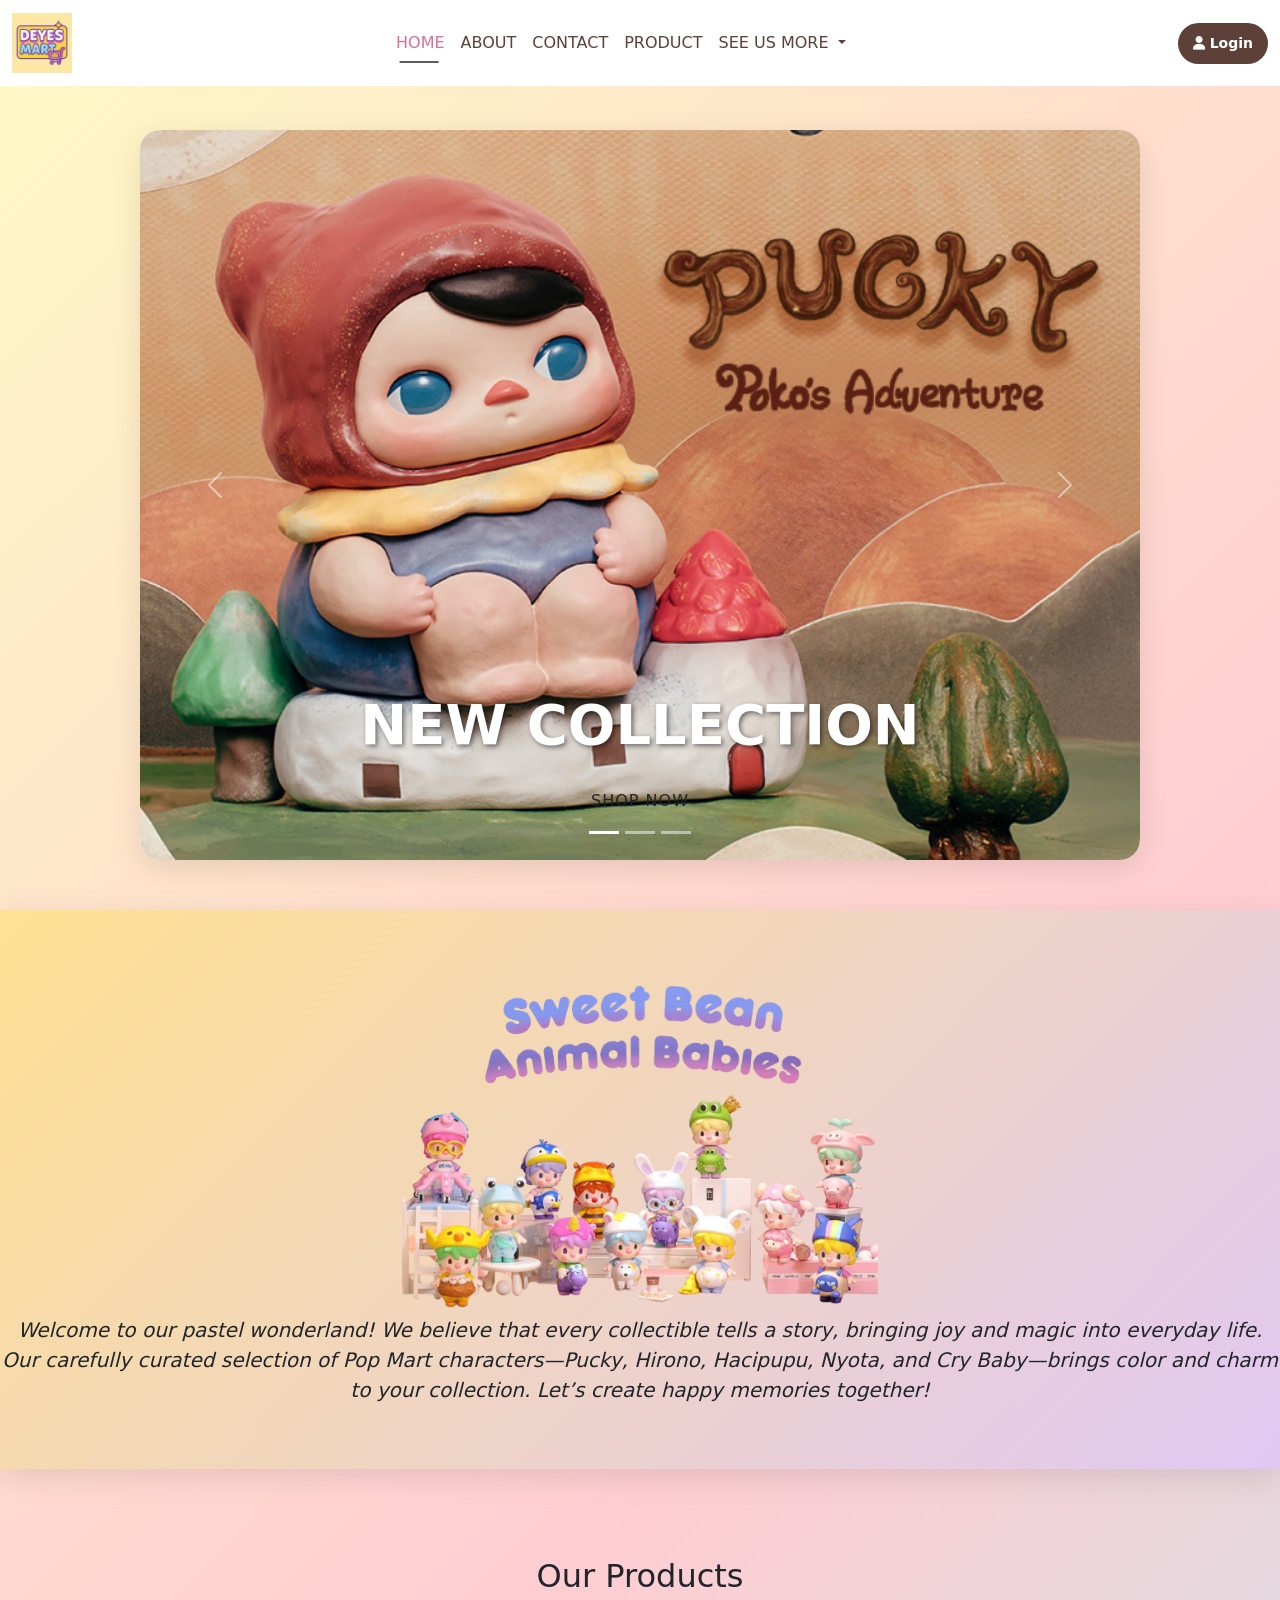
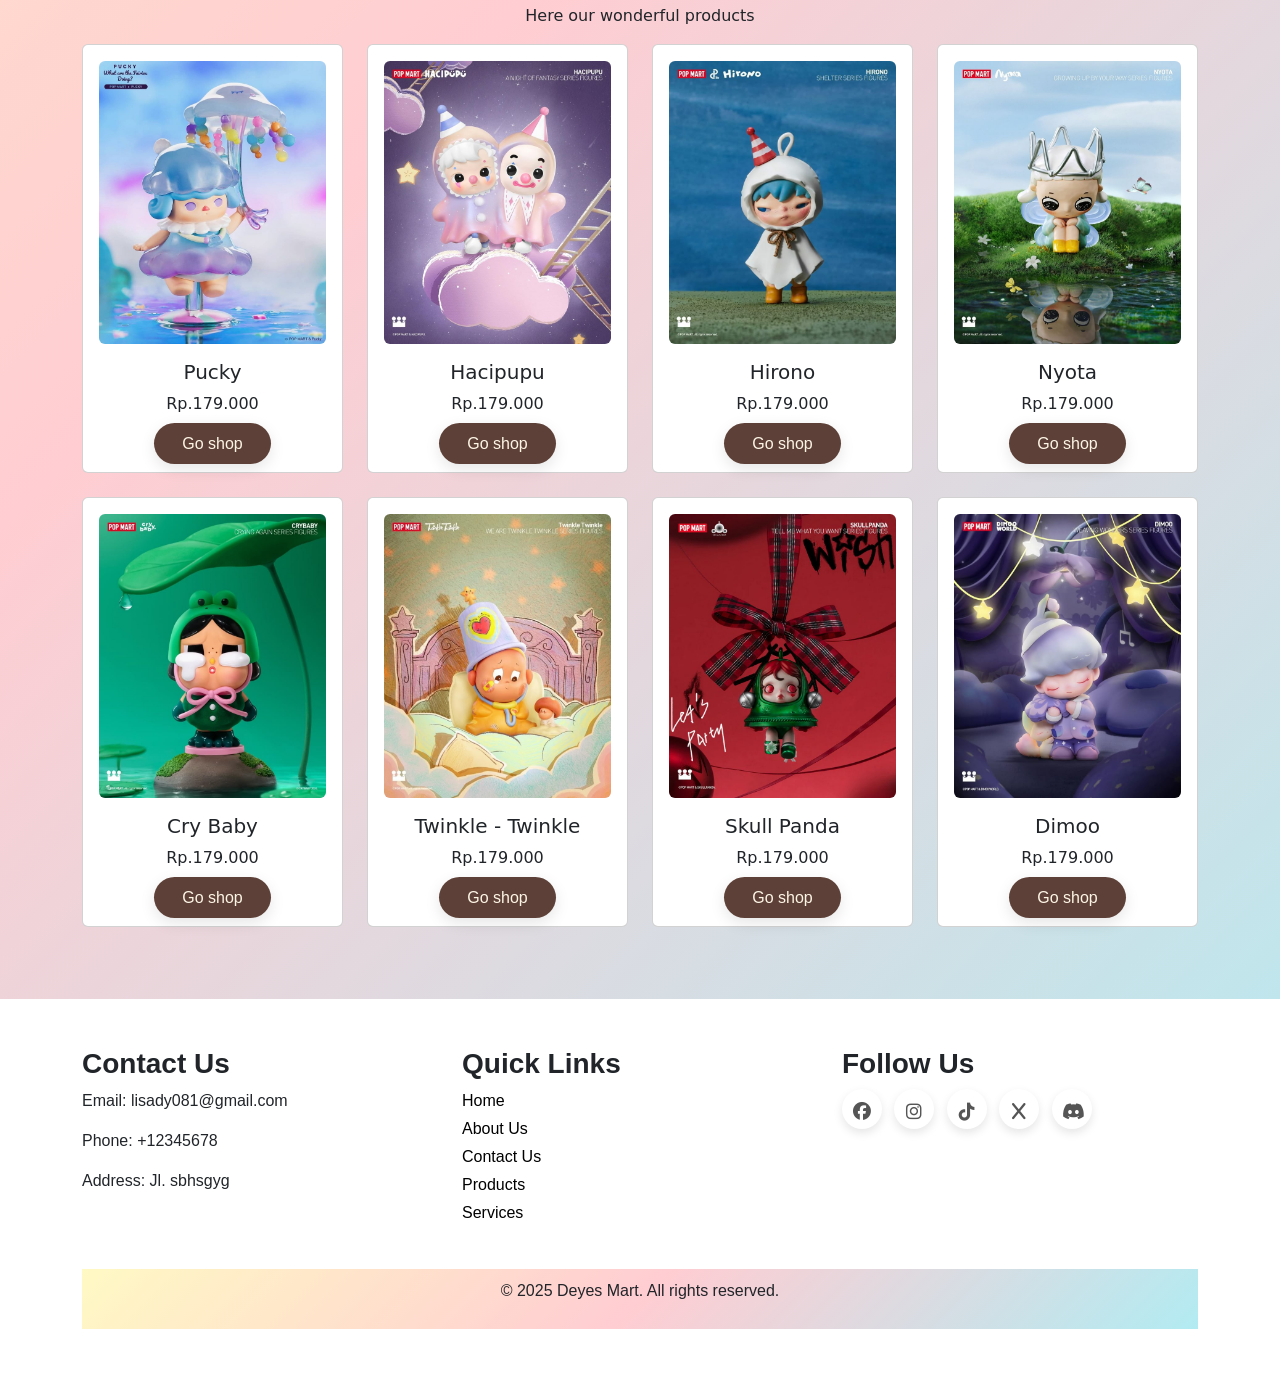
<file: index.html>
<!DOCTYPE html>
<html lang="en">
<head>
  <meta charset="UTF-8">
  <meta name="viewport" content="width=device-width, initial-scale=1.0">
  <link rel="icon" type="image/png" href="assets/favicon1.png">
  <title>Deyes Mart</title>

  <!-- Link CSS -->
  <link rel="stylesheet" href="styles.css">

  <!-- Link Bootstrap -->
  <link href="https://cdn.jsdelivr.net/npm/bootstrap@5.3.5/dist/css/bootstrap.min.css" rel="stylesheet" integrity="sha384-SgOJa3DmI69IUzQ2PVdRZhwQ+dy64/BUtbMJw1MZ8t5HZApcHrRKUc4W0kG879m7" crossorigin="anonymous">

  <!-- Font Awesome -->
  <link rel="stylesheet" href="https://cdnjs.cloudflare.com/ajax/libs/font-awesome/6.5.0/css/all.min.css">
</head>

<body id="home">
  <!-- Navbar -->
  <nav class="navbar navbar-expand-lg fixed-top">
    <div class="container-fluid">
      <a class="navbar-brand me-auto" href="#"> <img src="assets/logo.png" alt="Deyes Mart Logo" class="nav-logo-img"></a>

      <div class="offcanvas offcanvas-end" tabindex="-1" id="offcanvasNavbar" aria-labelledby="offcanvasNavbarLabel">
        <div class="offcanvas-header">
          <h5 class="offcanvas-title" id="offcanvasNavbarLabel">Deyes Mart</h5>
          <button type="button" class="btn-close" data-bs-dismiss="offcanvas" aria-label="Close"></button>
        </div>
        <div class="offcanvas-body">
          <ul class="navbar-nav justify-content-center flex-grow-1 pe-2">
            <li class="nav-item">
              <a class="nav-link mx-2-lg active" aria-current="page" href="#home">Home</a>
            </li>
            <li class="nav-item">
              <a class="nav-link mx-2-lg" href="#aboutus">About</a>
            </li>
            <li class="nav-item">
                <a class="nav-link mx-2-lg" href="#footer">Contact</a>
              </li>
              <li class="nav-item">
                <a class="nav-link mx-2-lg" href="#products">Product</a>
              </li>
            <li class="nav-item dropdown">
              <a class="nav-link dropdown-toggle" href="#" role="button" data-bs-toggle="dropdown" aria-expanded="false">
                See us more
              </a>
              <ul class="dropdown-menu">
                <li><a class="dropdown-item" href="#">Action</a></li>
                <li><a class="dropdown-item" href="#">Another action</a></li>
                <li>
                  <hr class="dropdown-divider">
                </li>
                <li><a class="dropdown-item" href="#">Something else here</a></li>
              </ul>
            </li>
          </ul>
        </div>
      </div>
      <button class="navbar-toggler" type="button" data-bs-toggle="offcanvas" data-bs-target="#offcanvasNavbar" aria-controls="offcanvasNavbar" aria-label="Toggle navigation">
        <span class="navbar-toggler-icon"></span>
      </button>
      <a href="login.html" class="login-button">
        <i class="fa-solid fa-user" aria-hidden="true"></i>
        <span class="login-text">Login</span>
      </a>
    </div>
  </nav>
  <!-- End Navbar -->
  <div class="carousel-box">
    <!-- Hero Carousel -->
    <div id="hero-carousel" class="carousel slide" data-bs-ride="carousel">
      <div class="carousel-indicators">
        <button type="button" data-bs-target="#hero-carousel" data-bs-slide-to="0" class="active" aria-current="true" aria-label="Slide 1"></button>
        <button type="button" data-bs-target="#hero-carousel" data-bs-slide-to="1" aria-label="Slide 2"></button>
        <button type="button" data-bs-target="#hero-carousel" data-bs-slide-to="2" aria-label="Slide 3"></button>
      </div>

      <div class="carousel-inner">
        <div class="carousel-item active c-item">
          <img src="assets/puckyadv.jpg" class="d-block w-100 c-img" alt="slide 1">
          <div class="carousel-caption d-none d-md-block">
            <h2 class="display-4 fw-bold">NEW COLLECTION</h2>
            <a href="#products" class="btn btn-pink mt-3">SHOP NOW</a>
          </div>
        </div>

        <div class="carousel-item c-item">
          <img src="assets/hironolepetit.jpg" class="d-block w-100 c-img" alt="slide 2">
          <div class="carousel-caption d-none d-md-block">
            <h2 class="display-4 fw-bold">LIMITED EDITION</h2>
            <a href="#products" class="btn btn-pink mt-3">EXPLORE</a>
          </div>
        </div>

        <div class="carousel-item c-item">
          <img src="assets/labubukuning.jpg" class="d-block w-100 c-img" alt="slide 3">
          <div class="carousel-caption d-none d-md-block">
            <h2 class="display-4 fw-bold">BEST SELLERS</h2>
            <a href="#products" class="btn btn-pink mt-3">DISCOVER</a>
          </div>
        </div>
      </div>

      <button class="carousel-control-prev" type="button" data-bs-target="#hero-carousel" data-bs-slide="prev">
        <span class="carousel-control-prev-icon" aria-hidden="true"></span>
        <span class="visually-hidden">Previous</span>
      </button>

      <button class="carousel-control-next" type="button" data-bs-target="#hero-carousel" data-bs-slide="next">
        <span class="carousel-control-next-icon" aria-hidden="true"></span>
        <span class="visually-hidden">Next</span>
      </button>
    </div>
    <!-- End Hero Carousel -->
  </div>

  <div class="about-box">
  <!-- About Us -->
  <section class="about py-5" id="aboutus">
    <div class="container-img text-center border-2px">
      <img class="container" src="assets/sweetbean-removebg-preview.png" alt="sweet bean">
      <p class="section-paragraph text-center">
        Welcome to our pastel wonderland! We believe that every collectible tells a story, bringing joy and magic into
        everyday life. Our carefully curated selection of Pop Mart characters—Pucky, Hirono, Hacipupu, Nyota, and Cry
        Baby—brings color and charm to your collection. Let’s create happy memories together!
      </p>
    </div>
  </section>
  <!-- End About Us -->
   </div>

  <!-- Products -->
  <section class="products py-5" id="products">
    <div class="container">
      <h2 class="section-title text-center">Our Products</h2>
      <p class="section-paragraph text-center">Here our wonderful products</p>

      <div class="row">

        <!-- Product 1 -->
        <div class="col-md-4 col-lg-3 mb-4">
          <div class="card h-100">
            <div class="card-body text-center">
              <img src="assets/pucky3.jpg" class="w-100 rounded" alt="Pucky">
              <h5 class="card-title mt-3">Pucky</h5>
              <p>Rp.179.000</p>
              <a href="#" class="btn-cantik">Go shop</a>
            </div>
          </div>
        </div>

        <!-- Product 2 -->
        <div class="col-md-4 col-lg-3 mb-4">
          <div class="card h-100">
            <div class="card-body text-center">
              <img src="assets/hacipupu.jpg" class="w-100 rounded" alt="Hacipupu">
              <h5 class="card-title mt-3">Hacipupu</h5>
              <p>Rp.179.000</p>
              <a href="#" class="btn-cantik">Go shop</a>
            </div>
          </div>
        </div>

        <!-- Product 3 -->
        <div class="col-md-4 col-lg-3 mb-4">
          <div class="card h-100">
            <div class="card-body text-center">
              <img src="assets/hirono3.jpg" class="w-100 rounded" alt="Hirono">
              <h5 class="card-title mt-3">Hirono</h5>
              <p>Rp.179.000</p>
              <a href="#" class="btn-cantik">Go shop</a>
            </div>
          </div>
        </div>

        <!-- Product 4 -->
        <div class="col-md-4 col-lg-3 mb-4">
          <div class="card h-100">
            <div class="card-body text-center">
              <img src="assets/nyota.jpg" class="w-100 rounded" alt="Nyota">
              <h5 class="card-title mt-3">Nyota</h5>
              <p>Rp.179.000</p>
              <a href="#" class="btn-cantik">Go shop</a>
            </div>
          </div>
        </div>

        <!-- Product 5 -->
        <div class="col-md-4 col-lg-3 mb-4">
          <div class="card h-100">
            <div class="card-body text-center">
              <img src="assets/crybaby.jpg" class="w-100 rounded" alt="Cry Baby">
              <h5 class="card-title mt-3">Cry Baby</h5>
              <p>Rp.179.000</p>
              <a href="#" class="btn-cantik">Go shop</a>
            </div>
          </div>
        </div>

        <!-- Product 6 -->
        <div class="col-md-4 col-lg-3 mb-4">
          <div class="card h-100">
            <div class="card-body text-center">
              <img src="assets/twinkle.jpg" class="w-100 rounded" alt="Twinkle-twinkle">
              <h5 class="card-title mt-3">Twinkle - Twinkle</h5>
              <p>Rp.179.000</p>
              <a href="#" class="btn-cantik">Go shop</a>
            </div>
          </div>
        </div>

        <!-- Product 7 -->
        <div class="col-md-4 col-lg-3 mb-4">
          <div class="card h-100">
            <div class="card-body text-center">
              <img src="assets/skullpanda.jpg" class="w-100 rounded" alt="skullpanda">
              <h5 class="card-title mt-3">Skull Panda</h5>
              <p>Rp.179.000</p>
              <a href="#" class="btn-cantik">Go shop</a>
            </div>
          </div>
        </div>

        <!-- Product 8 -->
        <div class="col-md-4 col-lg-3 mb-4">
          <div class="card h-100">
            <div class="card-body text-center">
              <img src="assets/dimoo.jpg" class="w-100 rounded" alt="Dimoo">
              <h5 class="card-title mt-3">Dimoo</h5>
              <p>Rp.179.000</p>
              <a href="#" class="btn-cantik">Go shop</a>
            </div>
          </div>
        </div>

      </div>
    </div>
  </section>
  <!-- End Products -->

  <!-- Footer -->
  <section class="footer-content py-5" id="footer">
    <div class="container">
      <div class="row">

        <!-- Contact Us -->
        <div class="col-md-4">
          <h3>Contact Us</h3>
          <ul class="list-unstyled">
            <li><p>Email: lisady081@gmail.com</p></li>
            <li><p>Phone: +12345678</p></li>
            <li><p>Address: Jl. sbhsgyg</p></li>
          </ul>
        </div>

        <!-- Quick Links -->
        <div class="col-md-4">
          <h3>Quick Links</h3>
          <ul class="list-unstyled">
            <li><a href="#home">Home</a></li>
            <li><a href="#aboutus">About Us</a></li>
            <li><a href="#footer">Contact Us</a></li>
            <li><a href="#products">Products</a></li>
            <li><a href="#">Services</a></li>
          </ul>
        </div>

        <!-- Follow Us -->
        <div class="col-md-4">
          <h3>Follow Us</h3>
          <ul class="list-inline">
            <li class="list-inline-item"><a href="https://www.facebook.com/" aria-label="facebook"><i class="fab fa-facebook"></i></a></li>
            <li class="list-inline-item"><a href="https://www.instagram.com/lisady/" aria-label="instagram"><i class="fab fa-instagram"></i></a></li>
            <li class="list-inline-item"><a href="https://www.tiktok.com/@sbxjdjsjsla?_t=ZS-8vKbks8GIMi&_r=1" aria-label="tiktok"><i class="fab fa-tiktok"></i></a></li>
            <li class="list-inline-item"><a href="https://x.com/" aria-label="x"><i class="fab fa-x"></i></a></li>
            <li class="list-inline-item"><a href="https://discord.com/" aria-label="discord"><i class="fab fa-discord"></i></a></li>
          </ul>
        </div>

      </div>

      <!-- Bottom Bar -->
      <div class="text-center mt-4 bottom-bar">
        <p>&copy; 2025 Deyes Mart. All rights reserved.</p>
      </div>
    </div>
  </section>
  <!-- End Footer -->

  <!-- Bootstrap JS -->
  <script src="https://cdn.jsdelivr.net/npm/bootstrap@5.3.5/dist/js/bootstrap.bundle.min.js"
    integrity="sha384-k6d4wzSIapyDyv1kpU366/PK5hCdSbCRGRCMv+eplOQJWyd1fbcAu9OCUj5zNLiq"
    crossorigin="anonymous"></script>

</body>
</html>
</file>
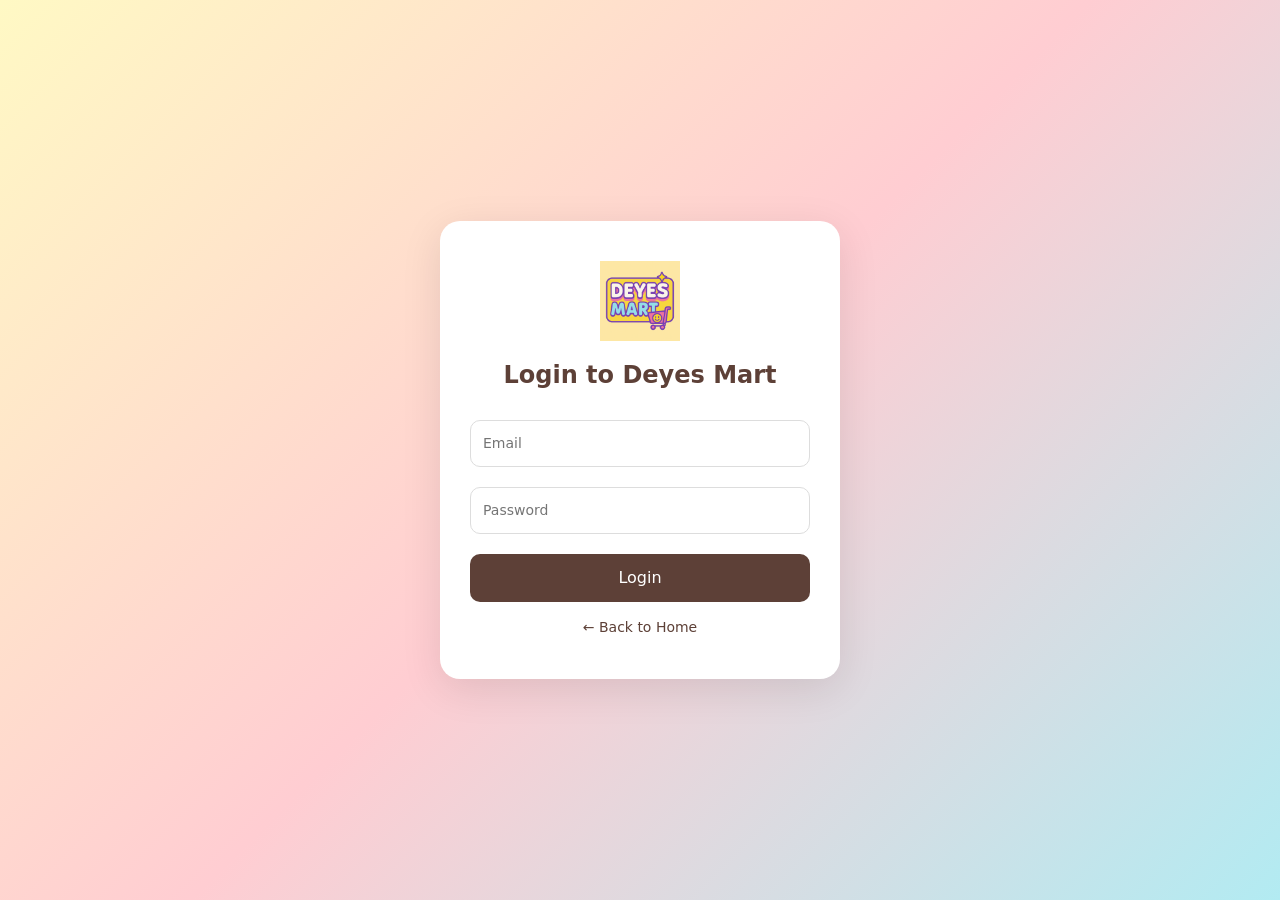
<file: login.html>
<!DOCTYPE html>
<html lang="en">
<head>
  <meta charset="UTF-8">
  <meta name="viewport" content="width=device-width, initial-scale=1">

  <link rel="icon" type="image/png" href="assets/favicon1.png">
  <title>Login - Deyes Mart</title>

  <!-- Bootstrap CSS -->
  <link href="https://cdn.jsdelivr.net/npm/bootstrap@5.3.5/dist/css/bootstrap.min.css" rel="stylesheet">

  <!-- Custom CSS -->
  <style>
    body {
      background: linear-gradient(135deg, #FFF9C4, #FFCDD2, #B2EBF2);
      display: flex;
      justify-content: center;
      align-items: center;
      min-height: 100vh;
      margin: 0;
    }

    .login-box {
      background: #fff;
      padding: 40px 30px;
      border-radius: 20px;
      box-shadow: 0 10px 40px rgba(0, 0, 0, 0.1);
      max-width: 400px;
      width: 100%;
      text-align: center;
    }

    .login-box:hover{
      transform: translateY(10px);
    }

    .login-logo {
      width: 80px;
      margin-bottom: 20px;
    }

    .login-title {
      font-size: 24px;
      color: #5D4037;
      margin-bottom: 30px;
      font-weight: 600;
    }

    .login-form input {
      width: 100%;
      padding: 12px;
      margin-bottom: 20px;
      border: 1px solid #ddd;
      border-radius: 10px;
      font-size: 14px;
    }

    .login-form button {
      width: 100%;
      padding: 12px;
      background-color: #5D4037;
      color: #fff;
      border: none;
      border-radius: 10px;
      font-size: 16px;
      transition: background 0.3s ease;
    }

    .login-form button:hover {
      background: palevioletred;
    }

    .back-link {
      display: inline-block;
      margin-top: 15px;
      color: #5D4037;
      font-size: 14px;
      text-decoration: none;
    }

    .back-link:hover {
      text-decoration: underline;
    }
  </style>
</head>
<body>

  <div class="login-box">
    <img src="assets/logo.png" alt="Deyes Mart Logo" class="login-logo">
    <h2 class="login-title">Login to Deyes Mart</h2>
    <form class="login-form" action="index.html" method="GET">
      <input type="email" placeholder="Email" required>
      <input type="password" placeholder="Password" required>
      <button type="submit">Login</button>
    </form>
    <a href="index.html" class="back-link">← Back to Home</a>
  </div>

  <!-- Bootstrap JS -->
  <script src="https://cdn.jsdelivr.net/npm/bootstrap@5.3.5/dist/js/bootstrap.bundle.min.js"></script>
</body>
</html>
</file>
<file: styles.css>
body {
    background: linear-gradient(135deg, #FFF9C4, #FFCDD2, #B2EBF2);

    font-family: 'Poppins', sans-serif;
}

html {
    scroll-behavior: smooth;
}

/* Navbar Styles */
.navbar {
  background: white;
}

/* Logo */
.nav-logo-img {
  height: 60px;
  width: auto;
  transition: transform 0.3s ease;
}

.nav-logo-img:hover {
  transform: scale(1.05);
}

/* Nav Link */
.nav-link {
  font-weight: 500;
  color: #5D4037 !important;
  position: relative;
  text-transform: uppercase;
}

.offcanvas-title {
  color: #5D4037;
  font-weight: 700;
}

.nav-link:hover,
.nav-link.active {
  color: palevioletred !important;
}

@media(min-width: 991px){

.nav-link::before {
  content: "";
  position: absolute;
  bottom: 0px;
  left: 0%;
  transform: translateX(30%);
  width: 25%;
  height: 2px;
  background-color: #5d5d5d;
  visibility: hidden;
  transition: 0.5s ease-in-out;
}
  }

.nav-link:hover::before,
.nav-link.active::before {
  width: 60%;
  visibility: visible;
}

/* Nav Item */
.nav-item {
  font-weight: 500;
  color: #5D4037;
  text-transform: uppercase;
}

/* Login Button */
.login-button {
  background-color: #5D4037;
  color: white;
  font-size: 14px;
  font-weight: 600;
  padding: 10px 15px;
  border-radius: 50px;
  text-decoration: none;
  transition: 0.3s ease-in-out;
  cursor: pointer;
}


.login-button:hover {
  background: linear-gradient(135deg, #FFF9C4, #FFCDD2, #B2EBF2);
  color: #5D4037;
  transform: translateY(-2px);
}

.login-:active {
  transform: translateY(0);
}

.login-button i {
  transition: transform 0.3s ease;
}

.login-button:hover i {
  transform: scale(1.1);
  color: #5D4037;
}

/* Toggler Button */
.navbar-toggler {
  border: none !important;
  font-size: 1.25rem;
}

.navbar-toggler:focus,
.btn-close:focus {
  box-shadow: none;
  outline: none;
}

/* Dropdown Active Item */
.dropdown-item:active {
  background-color: #5D4037 !important;
}


.search-form{
    display: flex;
    background-color: #f5f5dc;
    border-radius: 50px;
    padding: 4px;
}

.search-input {
    color: #000;
    border: none;
    outline: none;
    padding: 8px 12px;
    border-radius: 50px 0 0 50px;
    width: 150px;
    font-size: 14px;
  }

  .search-button {
    border: none;
    background: #5D4037;
    color: white;
    padding: 8px 16px;
    border-radius: 0 50px 50px 0;
    font-weight: 500;
    transition: 0.3s ease-in-out;
  }

  .search-input::placeholder {
    color: #bbb;
  }

  
  .search-button:hover {
    background-color: #f5f5dc;
    transform: translateY(-2px);
  }
  

/*hero carousel styles*/
.c-item {
    height: 100%;
}

.c-img {
    width: 100%;
    height: auto;
    border-radius: 20px;
    object-fit: contain; /* Bisa diganti ke 'contain' kalau butuh */
}

.carousel {
  overflow: hidden;
  margin-top: -20px;
}

.carousel-caption { 
    bottom: 30%; /* update nya di sini */
    text-align: left;
    left: 10%;
    right: 40%;
  }

.carousel-caption h2 {
    color: #fff;
    text-shadow: 2px 2px 5px rgba(0,0,0,0.5);
    animation: fadeInUp 1s ease;
  }

.carousel-box {
    max-width: 1000px;  /* Atur lebar kotak */
    margin:  130px auto 50px auto;  /* Tengahin dan kasih jarak atas-bawah */
    border-radius: 20px;
    overflow: hidden; /* Biar sudut bulatnya keliatan */
    box-shadow: 0 8px 30px rgba(0, 0, 0, 0.1);
    background-color: #fff; /* Optional: Biar ada background putih */
}

.btn-pink {
    background-color: #FF69B4;
    color: white;
    border: none;
    padding: 12px 30px;
    border-radius: 30px;
    font-weight: bold;
    text-transform: uppercase;
    letter-spacing: 1px;
    transition: all 0.3s;
  }

  .btn-pink:hover {
    background-color: #FF1493;
    transform: translateY(-3px);
    box-shadow: 0 10px 20px rgba(255,105,180,0.3);
  }

  .carousel-control-prev,
  .carousel-control-next {
      clip-path: circle(20px);
      -webkit-backdrop-filter: blur(25px);
      backdrop-filter: 20px;
  }
  
.carousel-indicators [data-bs-target] {
    width: 12px;
    height: 12px;
    border-radius: 10%;
    background-color: rgba(255,255,255,0.5);
  }

  .carousel-indicators .active {
    background-color: #FF69B4;
  }

.btn-pink {
        padding: 10px 20px;
        font-size: 0.9rem;
      }

/*about us*/
.about-box{
  max-width: 1500px;  /* Atur lebar kotak */
  margin: 40px auto;  /* Tengahin dan kasih jarak atas-bawah */
  overflow: hidden; /* Biar sudut bulatnya keliatan */
  box-shadow: 0 8px 30px rgba(0, 0, 0, 0.1);
  background: linear-gradient(135deg, #FEE191, #E1C8F3);/* Optional: Biar ada background putih */

}

.about img{
    width: 500px;   
}

.about .section-tittle{
    color: #5D4037;
    font-family: sans-serif;
    font-weight: 700;
    padding: 10px;

}

.about .section-paragraph{
    font-size: 20px;
    font-style: italic;
}

/*products style*/
.btn-cantik {
    background-color: #5D4037;
    color: oldlace;
    text-decoration: none;
    border: none;
    padding: 12px 28px;
    font-size: 16px;
    border-radius: 30px;
    font-family: 'Poppins', sans-serif;
    cursor: pointer;
    transition: all 0.3s ease;
    box-shadow: 0 5px 15px rgba(0,0,0,0.1);
  }
  
  .btn-cantik:hover {
    background: linear-gradient(135deg, #FFF9C4, #FFCDD2, #B2EBF2);
    transform: translateY(-3px);

  }
  

/* footer styles*/
.footer-content{
    margin: 0%;
    padding: 0%;
    font-family: Arial, Helvetica, sans-serif;
    font-size: 16px;
    background: #fff;
    padding-top: 50px;
}

.footer-content.container{
    width: 1140px;
    margin-top: auto;
    justify-content: center;

}

.footer-content h3 {
  font-weight: 700;
}

/* Style dasar untuk icon */
.footer-content .list-inline-item a {
    display: inline-block;
    color: #555; /* Warna awal */
    background-color: #fff;
    border-radius: 50%;
    padding: 10px;
    font-size: 18px;
    width: 40px;
    height: 40px;
    text-align: center;
    transition: all 0.3s ease;
    box-shadow: 0 4px 10px rgba(0, 0, 0, 0.1);
  }
  
  /* Hover effect */
.footer-content .list-inline-item a:hover {
    color: #fff;
    background-color: #FFCDD2; /* warna pastel pink saat hover */
    transform: translateY(-4px);
  }

  .list-unstyled a {
    position: relative;               /* Penting buat pseudo-element */
    text-decoration: none;
    color: #000;
    display: inline-block;           /* Biar width/hover-nya smooth */
    padding-bottom: 4px;             /* Kasih jarak buat garis bawah */
    transition: color 0.3s ease;
  }
  
  .list-unstyled a:hover,
  .list-unstyled a.active {
    color: palevioletred !important;
  }
  
  .list-unstyled a::before {
    content: "";
    position: absolute;
    bottom: 0;
    left: 50%;
    transform: translateX(-50%);
    width: 0%;
    height: 2px;
    background-color: #5d5d5d;
    visibility: hidden;
    transition: width 0.3s ease-in-out;
  }
  
  .list-unstyled a:hover::before,
  .list-unstyled a.active::before {
    width: 80%;
    visibility: visible;
  }
  
.bottom-bar{
    background: linear-gradient(135deg, #FFF9C4, #FFCDD2, #B2EBF2);
    text-align: center;
    padding: 10px 0;
    margin-top: 50px;
    width: auto;
}
</file>
